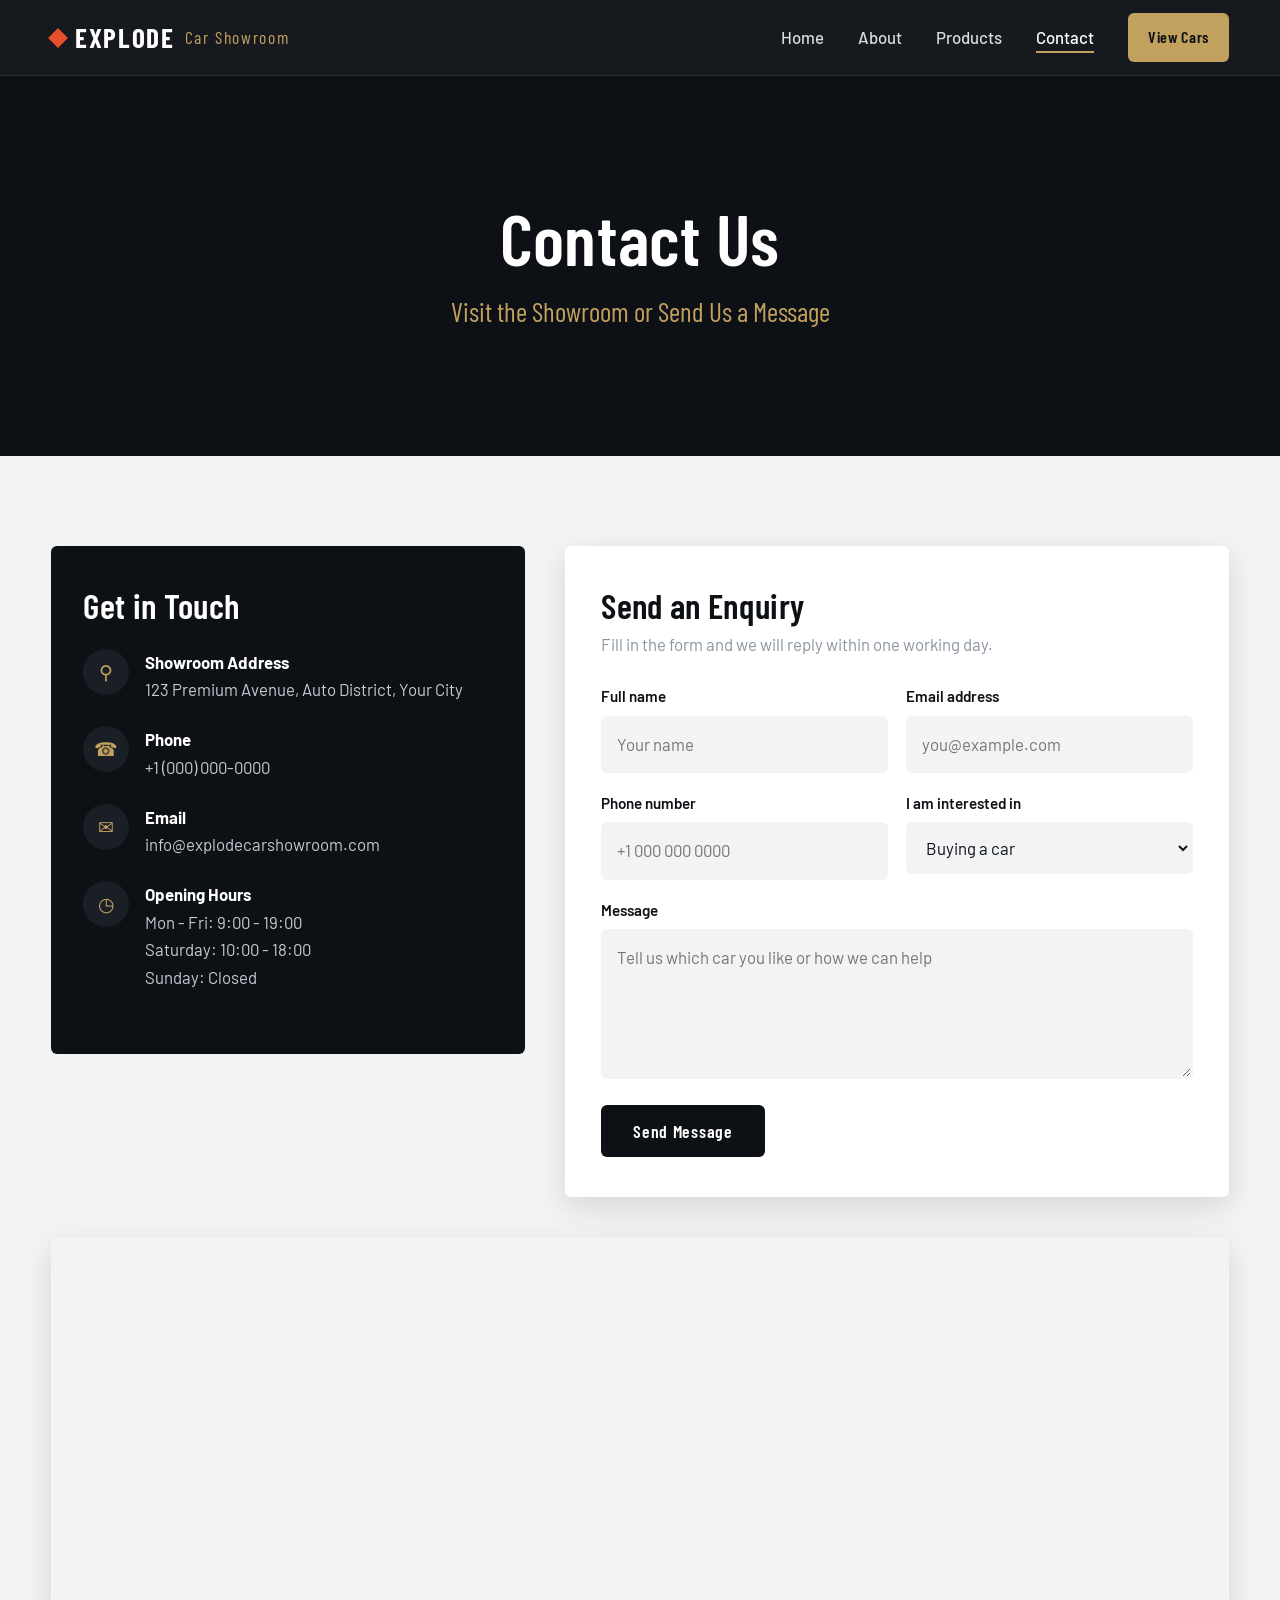
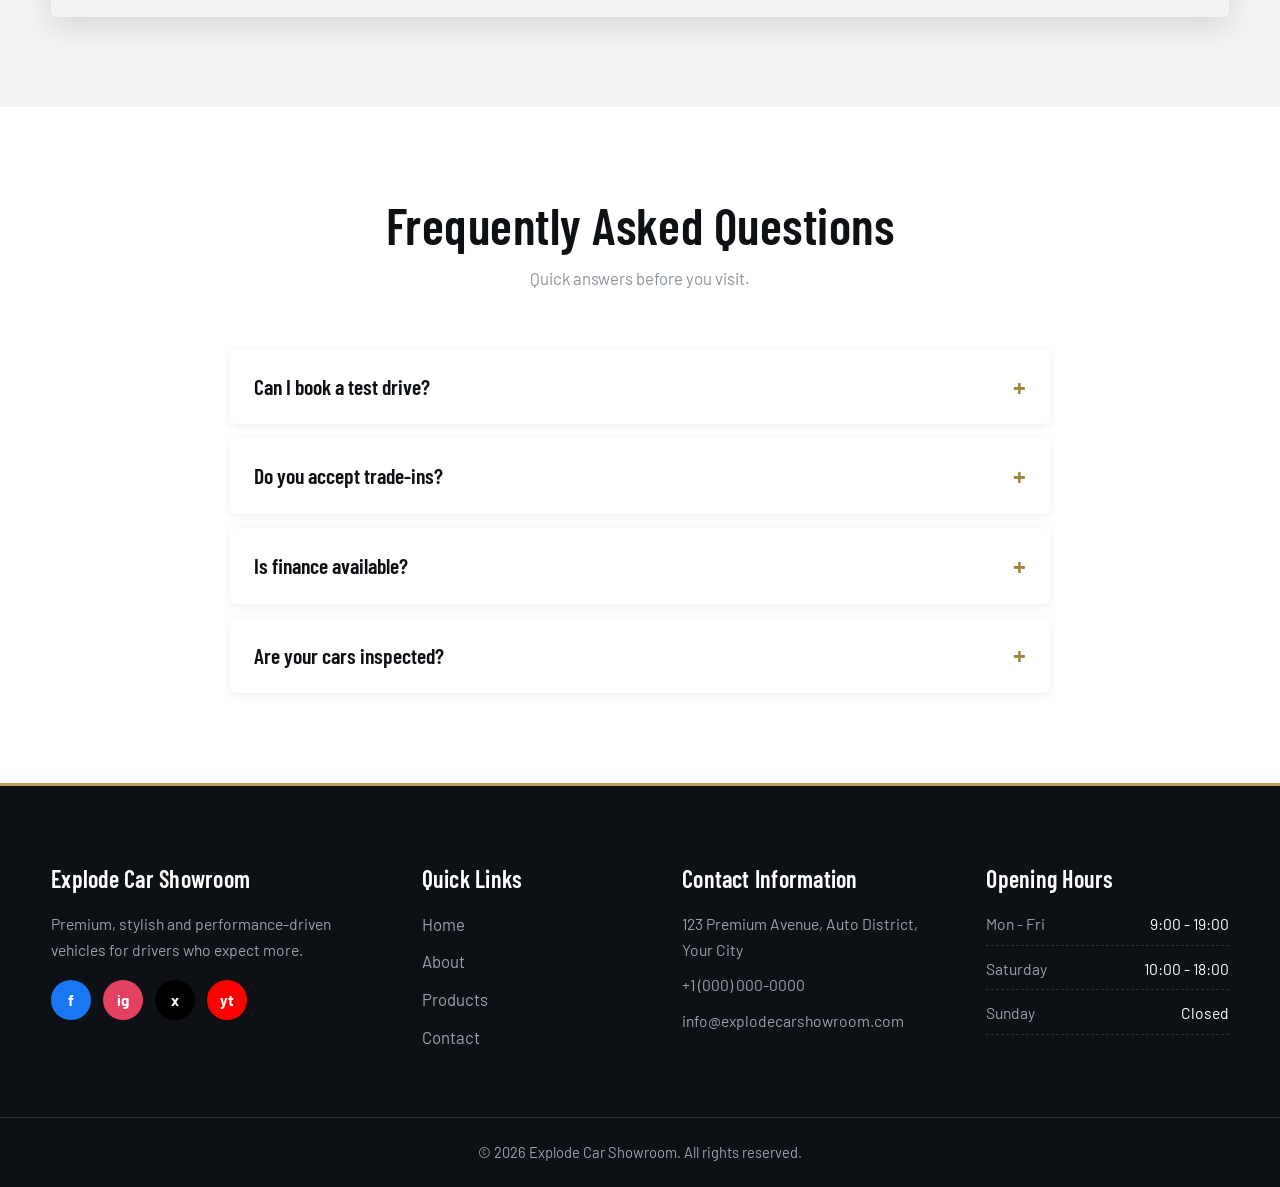
<file: contact.html>
<!DOCTYPE html>
<html lang="en">
<head>
  <meta charset="UTF-8">
  <meta name="viewport" content="width=device-width, initial-scale=1.0">
  <meta name="description" content="Contact Explode Car Showroom - visit us, call us or send an enquiry.">
  <title>Explode Car Showroom | Contact</title>

  <!-- Google Fonts (Barlow Condensed for headings, Barlow for text). If offline, fallback fonts are used. -->
  <link rel="preconnect" href="https://fonts.googleapis.com">
  <link rel="preconnect" href="https://fonts.gstatic.com" crossorigin>
  <link href="https://fonts.googleapis.com/css2?family=Barlow+Condensed:wght@500;600;700&family=Barlow:wght@400;500;600&display=swap" rel="stylesheet">

  <!-- Main stylesheet (shared by all pages) -->
  <link rel="stylesheet" href="style.css">
</head>
<body>

  <!-- ================= HEADER / NAVIGATION ================= -->
  <header class="exp-header">
    <div class="exp-container exp-header-inner">

      <a href="index.html" class="exp-logo" aria-label="Explode Car Showroom home">
        <span class="exp-logo-mark"></span>
        EXPLODE <small>Car Showroom</small>
      </a>

      <!-- CSS-only mobile menu: the checkbox stores open/closed state -->
      <input type="checkbox" id="exp-nav-toggle" class="exp-nav-toggle" aria-label="Toggle navigation menu">
      <label for="exp-nav-toggle" class="exp-burger" aria-hidden="true"><span></span><span></span><span></span></label>

      <nav class="exp-nav" aria-label="Main navigation">
        <ul class="exp-nav-list">
          <li><a href="index.html" class="exp-nav-link">Home</a></li>
          <li><a href="about.html" class="exp-nav-link">About</a></li>
          <li><a href="products.html" class="exp-nav-link">Products</a></li>
          <li><a href="contact.html" class="exp-nav-link exp-active">Contact</a></li>
          <li class="exp-nav-cta"><a href="products.html" class="exp-btn exp-btn-primary exp-btn-small">View Cars</a></li>
        </ul>
      </nav>

    </div>
  </header>

  <main>

    <!-- ================= PAGE HERO ================= -->
    <section class="exp-page-hero exp-hero-contact">
      <div class="exp-container">
        <h1>Contact Us</h1>
        <p>Visit the Showroom or Send Us a Message</p>
      </div>
    </section>

    <!-- ================= CONTACT INFO + FORM ================= -->
    <section class="exp-section exp-section-light">
      <div class="exp-container">
        <div class="exp-contact-layout">

          <!-- Contact details -->
          <aside class="exp-info-card">
            <h2>Get in Touch</h2>
            <div class="exp-info-item">
              <span class="exp-info-icon" aria-hidden="true">&#9906;</span>
              <div><strong>Showroom Address</strong>123 Premium Avenue, Auto District, Your City</div>
            </div>
            <div class="exp-info-item">
              <span class="exp-info-icon" aria-hidden="true">&#9742;</span>
              <div><strong>Phone</strong><a href="tel:+10000000000">+1 (000) 000-0000</a></div>
            </div>
            <div class="exp-info-item">
              <span class="exp-info-icon" aria-hidden="true">&#9993;</span>
              <div><strong>Email</strong><a href="mailto:info@explodecarshowroom.com">info@explodecarshowroom.com</a></div>
            </div>
            <div class="exp-info-item">
              <span class="exp-info-icon" aria-hidden="true">&#9719;</span>
              <div><strong>Opening Hours</strong>Mon - Fri: 9:00 - 19:00<br>Saturday: 10:00 - 18:00<br>Sunday: Closed</div>
            </div>
          </aside>

          <!-- Enquiry form.
               NOTE: without JavaScript or a server, this form cannot send emails by itself.
               Replace the action URL with your form service (e.g. Formspree) or a mailto: link. -->
          <div class="exp-form-card">
            <h2>Send an Enquiry</h2>
            <p>Fill in the form and we will reply within one working day.</p>
            <form action="#" method="post">
              <div class="exp-form-row">
                <div class="exp-field">
                  <label for="exp-name">Full name</label>
                  <input type="text" id="exp-name" name="name" placeholder="Your name" required>
                </div>
                <div class="exp-field">
                  <label for="exp-email">Email address</label>
                  <input type="email" id="exp-email" name="email" placeholder="you@example.com" required>
                </div>
              </div>
              <div class="exp-form-row">
                <div class="exp-field">
                  <label for="exp-phone">Phone number</label>
                  <input type="tel" id="exp-phone" name="phone" placeholder="+1 000 000 0000">
                </div>
                <div class="exp-field">
                  <label for="exp-interest">I am interested in</label>
                  <select id="exp-interest" name="interest">
                    <option>Buying a car</option>
                    <option>Booking a test drive</option>
                    <option>Trading in my car</option>
                    <option>Vehicle inspection</option>
                    <option>Something else</option>
                  </select>
                </div>
              </div>
              <div class="exp-field">
                <label for="exp-message">Message</label>
                <textarea id="exp-message" name="message" placeholder="Tell us which car you like or how we can help" required></textarea>
              </div>
              <button type="submit" class="exp-btn exp-btn-dark">Send Message</button>
            </form>
          </div>

        </div>

        <!-- Map (embedded iframe, no JavaScript on our side). Replace the src with your own Google Maps embed link. -->
        <div class="exp-map">
          <iframe title="Explode Car Showroom location map" loading="lazy"
            src="https://www.google.com/maps/embed?pb=!1m18!1m12!1m3!1d3619.505853395423!2d67.0492892!3d24.880721299999998!2m3!1f0!2f0!3f0!3m2!1i1024!2i768!4f13.1!3m3!1m2!1s0x3eb33ef1053ededb%3A0x520f00bbfa740a11!2sCAR%20WORLD!5e0!3m2!1sen!2s!4v1790866698651!5m2!1sen!2s"></iframe>
        </div>
      </div>
    </section>

    <!-- ================= FAQ ================= -->
    <section class="exp-section">
      <div class="exp-container">
        <div class="exp-heading">
          <h2>Frequently Asked Questions</h2>
          <p>Quick answers before you visit.</p>
        </div>
        <div class="exp-faq">
          <details>
            <summary>Can I book a test drive?</summary>
            <p>Yes. Send us an enquiry or call the showroom and we will arrange a time that suits you.</p>
          </details>
          <details>
            <summary>Do you accept trade-ins?</summary>
            <p>We do. Bring your car to the showroom for a free valuation and we will deduct the value from your next purchase.</p>
          </details>
          <details>
            <summary>Is finance available?</summary>
            <p>Our team can explain flexible payment options and help you choose a plan that fits your budget.</p>
          </details>
          <details>
            <summary>Are your cars inspected?</summary>
            <p>Every vehicle goes through a multi-point inspection and comes with a full history before it is listed.</p>
          </details>
        </div>
      </div>
    </section>

  </main>


  <!-- ================= FOOTER ================= -->
  <footer class="exp-footer">
    <div class="exp-container">
      <div class="exp-footer-grid">

        <div>
          <h3>Explode Car Showroom</h3>
          <p>Premium, stylish and performance-driven vehicles for drivers who expect more.</p>
          <div class="exp-social">
            <a href="#" aria-label="Facebook">f</a>
            <a href="#" aria-label="Instagram">ig</a>
            <a href="#" aria-label="X (Twitter)">x</a>
            <a href="#" aria-label="YouTube">yt</a>
          </div>
        </div>

        <div>
          <h3>Quick Links</h3>
          <ul class="exp-footer-links">
            <li><a href="index.html">Home</a></li>
            <li><a href="about.html">About</a></li>
            <li><a href="products.html">Products</a></li>
            <li><a href="contact.html">Contact</a></li>
          </ul>
        </div>

        <div>
          <h3>Contact Information</h3>
          <ul class="exp-footer-contact">
            <li>123 Premium Avenue, Auto District, Your City</li>
            <li><a href="tel:+10000000000">+1 (000) 000-0000</a></li>
            <li><a href="mailto:info@explodecarshowroom.com">info@explodecarshowroom.com</a></li>
          </ul>
        </div>

        <div>
          <h3>Opening Hours</h3>
          <ul class="exp-hours">
            <li><span>Mon - Fri</span><span>9:00 - 19:00</span></li>
            <li><span>Saturday</span><span>10:00 - 18:00</span></li>
            <li><span>Sunday</span><span>Closed</span></li>
          </ul>
        </div>

      </div>
    </div>
    <div class="exp-copyright">
      <div class="exp-container">&copy; 2026 Explode Car Showroom. All rights reserved.</div>
    </div>
  </footer>

</body>
</html>
</file>
<file: style.css>
/* =====================================================
   EXPLODE CAR SHOWROOM - MAIN STYLESHEET (style.css)
   Linked from: index.html, about.html, products.html, contact.html
   All class names start with "exp-" to avoid conflicts.

   TABLE OF CONTENTS
   01. Variables & Reset
   02. Base Elements & Utilities
   03. Buttons
   04. Header & CSS-only Mobile Menu
   05. Hero (Home)
   06. Page Hero (About / Products / Contact)
   07. Section Headings
   08. Feature Cards
   09. Car Cards
   10. Category Cards
   11. Split Layout (About preview / Story)
   12. Service Cards
   13. Testimonials
   14. Call To Action
   15. Stats & Values (About)
   16. Gallery (About)
   17. Products Page Filter
   18. Contact Page (info, form, map, FAQ)
   19. Footer
   20. Animations
   21. Responsive Breakpoints
   ===================================================== */


/* ---------- 01. VARIABLES & RESET ---------- */
:root {
  /* Colours - change these to re-theme the whole website */
  --exp-ink: #0d1014;          /* main dark background */
  --exp-graphite: #1a1f26;     /* cards on dark sections */
  --exp-steel: #2a313b;        /* borders on dark sections */
  --exp-bone: #f2f3f5;         /* light section background */
  --exp-white: #ffffff;
  --exp-text: #3a414b;         /* body text on light sections */
  --exp-muted: #8b94a1;        /* secondary text */
  --exp-brass: #c2a15f;        /* main accent (luxury) */
  --exp-brass-dark: #a3843f;
  --exp-ember: #e8502c;        /* used only for the logo mark */

  /* Fonts */
  --exp-font-head: "Barlow Condensed", "Arial Narrow", Arial, sans-serif;
  --exp-font-body: "Barlow", "Segoe UI", Arial, sans-serif;

  /* Layout */
  --exp-radius: 6px;
  --exp-shadow: 0 10px 30px rgba(13, 16, 20, 0.12);
  --exp-header-h: 76px;
}

*, *::before, *::after { box-sizing: border-box; margin: 0; padding: 0; }
html { scroll-behavior: smooth; }


/* ---------- 02. BASE ELEMENTS & UTILITIES ---------- */
body {
  font-family: var(--exp-font-body);
  font-size: 1.05rem;
  line-height: 1.65;
  color: var(--exp-text);
  background: var(--exp-white);
  -webkit-font-smoothing: antialiased;
}
img { max-width: 100%; display: block; }
a { color: inherit; text-decoration: none; }
ul { list-style: none; }

h1, h2, h3, h4 {
  font-family: var(--exp-font-head);
  font-weight: 600;
  line-height: 1.1;
  color: var(--exp-ink);
  letter-spacing: 0.01em;
}

/* Visible keyboard focus for accessibility */
a:focus-visible, button:focus-visible, input:focus-visible,
select:focus-visible, textarea:focus-visible, label:focus-visible,
summary:focus-visible {
  outline: 3px solid var(--exp-brass);
  outline-offset: 3px;
}

.exp-container { width: min(1180px, 92%); margin-inline: auto; }
.exp-section { padding: 90px 0; }
.exp-section-light { background: var(--exp-bone); }
.exp-section-dark { background: var(--exp-ink); color: #c5cbd3; }
.exp-section-dark h2, .exp-section-dark h3 { color: var(--exp-white); }

/* Placeholder colour shows while images load (or if one fails) */
.exp-img-box { background: var(--exp-steel); overflow: hidden; }


/* ---------- 03. BUTTONS ---------- */
.exp-btn {
  display: inline-block;
  padding: 13px 30px;
  font-family: var(--exp-font-head);
  font-size: 1.1rem;
  font-weight: 600;
  letter-spacing: 0.04em;
  border: 2px solid transparent;
  border-radius: var(--exp-radius);
  cursor: pointer;
  transition: background 0.3s, color 0.3s, border-color 0.3s, transform 0.3s;
}
.exp-btn:hover { transform: translateY(-3px); }
.exp-btn-primary { background: var(--exp-brass); color: var(--exp-ink); }
.exp-btn-primary:hover { background: var(--exp-white); }
.exp-btn-outline { border-color: var(--exp-white); color: var(--exp-white); }
.exp-btn-outline:hover { background: var(--exp-white); color: var(--exp-ink); }
.exp-btn-dark { background: var(--exp-ink); color: var(--exp-white); }
.exp-btn-dark:hover { background: var(--exp-brass); color: var(--exp-ink); }
.exp-btn-small { padding: 9px 18px; font-size: 1rem; }
.exp-btn-line { border-color: var(--exp-ink); color: var(--exp-ink); }
.exp-btn-line:hover { background: var(--exp-ink); color: var(--exp-white); }


/* ---------- 04. HEADER & CSS-ONLY MOBILE MENU ---------- */
/* The mobile menu uses a hidden checkbox + label ("checkbox hack"),
   so no JavaScript is needed. */
.exp-header {
  position: sticky;
  top: 0;
  z-index: 1000;
  height: var(--exp-header-h);
  background: rgba(13, 16, 20, 0.96);
  border-bottom: 1px solid var(--exp-steel);
}
.exp-header-inner {
  height: 100%;
  display: flex;
  align-items: center;
  justify-content: space-between;
}
.exp-logo {
  display: flex;
  align-items: center;
  gap: 10px;
  font-family: var(--exp-font-head);
  font-size: 1.7rem;
  font-weight: 700;
  letter-spacing: 0.06em;
  color: var(--exp-white);
}
.exp-logo-mark {
  width: 14px;
  height: 14px;
  background: var(--exp-ember);
  transform: rotate(45deg);       /* small diamond "spark" */
  transition: transform 0.5s;
}
.exp-logo:hover .exp-logo-mark { transform: rotate(225deg) scale(1.2); }
.exp-logo small {
  font-weight: 400;
  color: var(--exp-brass);
  font-size: 1.1rem;
}

.exp-nav-toggle { display: none; }    /* hidden checkbox */
.exp-burger { display: none; }        /* hamburger icon (mobile only) */

.exp-nav-list { display: flex; align-items: center; gap: 34px; }
.exp-nav-link {
  position: relative;
  color: #d7dce3;
  font-weight: 500;
  padding: 6px 0;
  transition: color 0.3s;
}
.exp-nav-link::after {                /* animated underline */
  content: "";
  position: absolute;
  left: 0; bottom: 0;
  width: 0; height: 2px;
  background: var(--exp-brass);
  transition: width 0.3s;
}
.exp-nav-link:hover, .exp-nav-link.exp-active { color: var(--exp-white); }
.exp-nav-link:hover::after, .exp-nav-link.exp-active::after { width: 100%; }


/* ---------- 05. HERO (HOME) ---------- */
.exp-hero {
  position: relative;
  min-height: calc(100vh - var(--exp-header-h));
  display: flex;
  align-items: center;
  background:
    linear-gradient(100deg, rgba(13,16,20,0.92) 15%, rgba(13,16,20,0.35) 100%),
    url("https://images.unsplash.com/photo-1503376780353-7e6692767b70?auto=format&fit=crop&w=1800&q=80")
    center / cover no-repeat;
  background-color: var(--exp-ink);
  color: var(--exp-white);
}
.exp-hero-content { max-width: 700px; padding: 60px 0; }
.exp-hero-title {
  font-size: clamp(3rem, 8vw, 6rem);
  font-weight: 700;
  color: var(--exp-white);
  letter-spacing: 0.03em;
  line-height: 1;
  margin-bottom: 18px;
}
.exp-hero-sub {
  font-family: var(--exp-font-head);
  font-size: clamp(1.4rem, 3vw, 2rem);
  color: var(--exp-brass);
  margin-bottom: 18px;
}
.exp-hero-text { font-size: 1.15rem; max-width: 540px; color: #d2d7de; margin-bottom: 34px; }
.exp-hero-buttons { display: flex; flex-wrap: wrap; gap: 16px; }


/* ---------- 06. PAGE HERO (About / Products / Contact) ---------- */
.exp-page-hero {
  min-height: 380px;
  display: flex;
  align-items: center;
  text-align: center;
  color: var(--exp-white);
  background-color: var(--exp-ink);
  background-size: cover;
  background-position: center;
}
.exp-page-hero h1 { color: var(--exp-white); font-size: clamp(2.5rem, 6vw, 4.5rem); margin-bottom: 12px; }
.exp-page-hero p { font-family: var(--exp-font-head); font-size: clamp(1.2rem, 2.6vw, 1.7rem); color: var(--exp-brass); }

.exp-hero-about {
  background-image:
    linear-gradient(rgba(13,16,20,0.72), rgba(13,16,20,0.82)),
    url("https://images.unsplash.com/photo-1492144534655-ae79c964c9d7?auto=format&fit=crop&w=1800&q=80");
}
.exp-hero-products {
  background-image:
    linear-gradient(rgba(13,16,20,0.72), rgba(13,16,20,0.82)),
    url("https://images.unsplash.com/photo-1583121274602-3e2820c69888?auto=format&fit=crop&w=1800&q=80");
}
.exp-hero-contact {
  background-image:
    linear-gradient(rgba(13,16,20,0.72), rgba(13,16,20,0.82)),
    url("https://images.unsplash.com/photo-1552519507-da3b142c6e3d?auto=format&fit=crop&w=1800&q=80");
}


/* ---------- 07. SECTION HEADINGS ---------- */
.exp-heading { max-width: 640px; margin: 0 auto 56px; text-align: center; }
.exp-heading h2 { font-size: clamp(2.1rem, 4.5vw, 3.2rem); margin-bottom: 12px; }
.exp-heading p { color: var(--exp-muted); }
.exp-section-dark .exp-heading p { color: #98a1ad; }


/* ---------- 08. FEATURE CARDS (Why Choose Us / Why Explode / Values) ---------- */
.exp-grid-4 { display: grid; grid-template-columns: repeat(4, 1fr); gap: 24px; }
.exp-grid-3 { display: grid; grid-template-columns: repeat(3, 1fr); gap: 24px; }

.exp-feature-card {
  padding: 36px 28px;
  background: var(--exp-white);
  border: 1px solid #e1e4e8;
  border-top: 3px solid var(--exp-brass);
  border-radius: var(--exp-radius);
  transition: transform 0.35s, box-shadow 0.35s;
}
.exp-feature-card:hover { transform: translateY(-8px); box-shadow: var(--exp-shadow); }
.exp-feature-icon {
  width: 60px; height: 60px;
  display: grid; place-items: center;
  margin-bottom: 20px;
  font-size: 1.7rem;
  background: var(--exp-ink);
  color: var(--exp-brass);
  border-radius: 50%;
  transition: transform 0.4s;
}
.exp-feature-card:hover .exp-feature-icon { transform: rotateY(360deg); }
.exp-feature-card h3 { font-size: 1.6rem; margin-bottom: 8px; }
.exp-feature-card p { font-size: 1rem; }


/* ---------- 09. CAR CARDS ---------- */
.exp-car-grid { display: grid; grid-template-columns: repeat(3, 1fr); gap: 28px; }
.exp-car-card {
  display: flex;
  flex-direction: column;
  background: var(--exp-white);
  border-radius: var(--exp-radius);
  overflow: hidden;
  box-shadow: 0 4px 16px rgba(13,16,20,0.08);
  transition: transform 0.35s, box-shadow 0.35s;
}
.exp-car-card:hover { transform: translateY(-8px); box-shadow: var(--exp-shadow); }
.exp-car-photo { position: relative; aspect-ratio: 3 / 2; }
.exp-car-photo img { width: 100%; height: 100%; object-fit: cover; transition: transform 0.6s; }
.exp-car-card:hover .exp-car-photo img { transform: scale(1.08); }
.exp-car-year {
  position: absolute; top: 14px; left: 14px;
  padding: 3px 12px;
  font-weight: 600; font-size: 0.9rem;
  background: var(--exp-ink); color: var(--exp-brass);
  border-radius: 40px;
}
.exp-car-body { display: flex; flex-direction: column; flex: 1; padding: 24px; }
.exp-car-brand { font-weight: 600; font-size: 0.95rem; color: var(--exp-brass-dark); }
.exp-car-model { font-size: 1.8rem; margin: 2px 0 8px; }
.exp-car-desc { font-size: 0.98rem; margin-bottom: 16px; }
.exp-car-specs {
  display: grid; grid-template-columns: 1fr 1fr; gap: 6px 14px;
  margin-bottom: 18px; padding: 14px 0;
  border-top: 1px solid #e3e6ea; border-bottom: 1px solid #e3e6ea;
  font-size: 0.92rem;
}
.exp-car-specs dt { color: var(--exp-muted); }
.exp-car-specs dd { color: var(--exp-ink); font-weight: 600; }
.exp-car-foot { margin-top: auto; }
.exp-car-price {
  font-family: var(--exp-font-head);
  font-size: 1.9rem; font-weight: 700;
  color: var(--exp-ink);
  margin-bottom: 14px;
}
.exp-car-actions { display: flex; flex-wrap: wrap; gap: 10px; }


/* ---------- 10. CATEGORY CARDS ---------- */
.exp-cat-grid { display: grid; grid-template-columns: repeat(5, 1fr); gap: 24px; }
.exp-cat-card {
  position: relative;
  min-height: 380px;
  display: flex; flex-direction: column; justify-content: flex-end;
  padding: 28px;
  overflow: hidden;
  border-radius: var(--exp-radius);
  background: var(--exp-ink);
  color: var(--exp-white);
}
.exp-cat-card img {
  position: absolute; inset: 0;
  width: 100%; height: 100%; object-fit: cover;
  transition: transform 0.7s;
}
.exp-cat-card::before {              /* dark gradient so text stays readable */
  content: ""; position: absolute; inset: 0; z-index: 1;
  background: linear-gradient(to top, rgba(13,16,20,0.95) 10%, rgba(13,16,20,0.1) 70%);
}
.exp-cat-card:hover img { transform: scale(1.1); }
.exp-cat-card h3, .exp-cat-card .exp-btn { position: relative; z-index: 2; }
.exp-cat-card h3 { color: var(--exp-white); font-size: 2rem; margin-bottom: 14px; }
.exp-cat-card .exp-btn { align-self: flex-start; }


/* ---------- 11. SPLIT LAYOUT (About preview / Our Story) ---------- */
.exp-split { display: grid; grid-template-columns: 1fr 1fr; gap: 60px; align-items: center; }
.exp-split-img { border-radius: var(--exp-radius); aspect-ratio: 4 / 3; box-shadow: var(--exp-shadow); }
.exp-split-img img { width: 100%; height: 100%; object-fit: cover; transition: transform 0.7s; }
.exp-split-img:hover img { transform: scale(1.06); }
.exp-split-text h2 { font-size: clamp(2.1rem, 4.5vw, 3.1rem); margin-bottom: 18px; }
.exp-split-text p { margin-bottom: 16px; }
.exp-check-list { margin: 22px 0 30px; display: grid; gap: 10px; }
.exp-check-list li { position: relative; padding-left: 34px; font-weight: 500; color: var(--exp-ink); }
.exp-check-list li::before {
  content: "\2713";
  position: absolute; left: 0; top: 1px;
  width: 24px; height: 24px;
  display: grid; place-items: center;
  font-size: 0.85rem;
  background: var(--exp-brass); color: var(--exp-ink);
  border-radius: 50%;
}
.exp-split-reverse .exp-split-img { order: 2; }

/* Mission / Vision panels */
.exp-panel {
  padding: 48px 40px;
  border-radius: var(--exp-radius);
  background: var(--exp-graphite);
  border-left: 4px solid var(--exp-brass);
}
.exp-panel h2 { font-size: 2.4rem; margin-bottom: 14px; }
.exp-panel-light { background: var(--exp-white); border-left-color: var(--exp-ink); box-shadow: var(--exp-shadow); }
.exp-grid-2 { display: grid; grid-template-columns: 1fr 1fr; gap: 28px; }


/* ---------- 12. SERVICE CARDS ---------- */
.exp-service-card {
  padding: 34px 26px;
  background: var(--exp-graphite);
  border: 1px solid var(--exp-steel);
  border-radius: var(--exp-radius);
  transition: transform 0.35s, border-color 0.35s;
}
.exp-service-card:hover { transform: translateY(-8px); border-color: var(--exp-brass); }
.exp-service-icon { font-size: 2.2rem; margin-bottom: 14px; color: var(--exp-brass); }
.exp-service-card h3 { font-size: 1.55rem; margin-bottom: 8px; }
.exp-service-card p { font-size: 0.98rem; color: #a9b1bc; }


/* ---------- 13. TESTIMONIALS ---------- */
.exp-quote-card {
  position: relative;
  padding: 40px 30px 30px;
  background: var(--exp-white);
  border-radius: var(--exp-radius);
  box-shadow: 0 4px 16px rgba(13,16,20,0.08);
  transition: transform 0.35s, box-shadow 0.35s;
}
.exp-quote-card:hover { transform: translateY(-6px); box-shadow: var(--exp-shadow); }
.exp-quote-card::before {
  content: "\201C";
  position: absolute; top: 4px; left: 22px;
  font-family: Georgia, serif;
  font-size: 5rem; line-height: 1;
  color: var(--exp-brass);
}
.exp-stars { color: var(--exp-brass); letter-spacing: 3px; margin-bottom: 10px; }
.exp-quote-card p { margin-bottom: 22px; font-style: italic; }
.exp-quote-person { display: flex; align-items: center; gap: 14px; }
.exp-avatar {
  width: 48px; height: 48px;
  display: grid; place-items: center;
  font-family: var(--exp-font-head); font-size: 1.3rem; font-weight: 700;
  background: var(--exp-ink); color: var(--exp-brass);
  border-radius: 50%;
}
.exp-quote-person strong { display: block; color: var(--exp-ink); line-height: 1.2; }
.exp-quote-person span { font-size: 0.9rem; color: var(--exp-muted); }


/* ---------- 14. CALL TO ACTION ---------- */
.exp-cta {
  padding: 100px 0;
  text-align: center;
  color: #c5cbd3;
  background:
    linear-gradient(rgba(13,16,20,0.9), rgba(13,16,20,0.9)),
    url("https://images.unsplash.com/photo-1544636331-e26879cd4d9b?auto=format&fit=crop&w=1800&q=80")
    center / cover fixed;
  background-color: var(--exp-ink);
}
.exp-cta h2 { color: var(--exp-white); font-size: clamp(2.2rem, 5vw, 3.6rem); margin-bottom: 14px; }
.exp-cta p { max-width: 520px; margin: 0 auto 30px; }


/* ---------- 15. STATS & VALUES (About page) ---------- */
.exp-stat-box {
  padding: 40px 20px;
  text-align: center;
  background: var(--exp-graphite);
  border: 1px solid var(--exp-steel);
  border-bottom: 3px solid var(--exp-brass);
  border-radius: var(--exp-radius);
  transition: transform 0.35s;
}
.exp-stat-box:hover { transform: translateY(-6px); }
.exp-stat-number {
  display: block;
  font-family: var(--exp-font-head);
  font-size: clamp(3rem, 6vw, 4.2rem);
  font-weight: 700;
  line-height: 1;
  color: var(--exp-brass);
  margin-bottom: 8px;
}
.exp-stat-label { color: #c5cbd3; font-weight: 500; }


/* ---------- 16. GALLERY (About page) ---------- */
/* Some images span 2 columns/rows for a "masonry" look */
.exp-gallery { display: grid; grid-template-columns: repeat(4, 1fr); grid-auto-rows: 230px; gap: 14px; }
.exp-gallery-item { position: relative; overflow: hidden; border-radius: var(--exp-radius); }
.exp-gallery-item img { width: 100%; height: 100%; object-fit: cover; transition: transform 0.7s; }
.exp-gallery-item:hover img { transform: scale(1.12); }
.exp-gallery-item figcaption {
  position: absolute; left: 0; right: 0; bottom: 0;
  padding: 30px 16px 12px;
  color: var(--exp-white); font-weight: 500;
  background: linear-gradient(to top, rgba(13,16,20,0.9), transparent);
  transform: translateY(100%);
  transition: transform 0.4s;
}
.exp-gallery-item:hover figcaption { transform: translateY(0); }
.exp-gallery-wide { grid-column: span 2; }
.exp-gallery-tall { grid-row: span 2; }


/* ---------- 17. PRODUCTS PAGE FILTER (pure CSS) ---------- */
/* Hidden radio buttons + labels act as category buttons.
   When one radio is :checked, the cars in other categories are hidden
   using the general sibling selector (~). No JavaScript needed. */
.exp-filter-radio { position: absolute; opacity: 0; pointer-events: none; }
.exp-filter-bar { display: flex; flex-wrap: wrap; justify-content: center; gap: 12px; margin-bottom: 48px; }
.exp-filter-btn {
  padding: 11px 28px;
  font-family: var(--exp-font-head); font-size: 1.15rem; font-weight: 600; letter-spacing: 0.03em;
  color: var(--exp-ink);
  background: var(--exp-white);
  border: 2px solid var(--exp-ink);
  border-radius: 40px;
  cursor: pointer;
  transition: background 0.3s, color 0.3s, transform 0.3s;
}
.exp-filter-btn:hover { transform: translateY(-3px); background: var(--exp-brass); border-color: var(--exp-brass); }

/* Highlight the active button */
#exp-f-all:checked ~ .exp-filter-bar label[for="exp-f-all"],
#exp-f-luxury:checked ~ .exp-filter-bar label[for="exp-f-luxury"],
#exp-f-suv:checked ~ .exp-filter-bar label[for="exp-f-suv"],
#exp-f-sports:checked ~ .exp-filter-bar label[for="exp-f-sports"],
#exp-f-sedan:checked ~ .exp-filter-bar label[for="exp-f-sedan"] {
  background: var(--exp-ink); color: var(--exp-brass); border-color: var(--exp-ink);
}
/* Keyboard focus ring on the active label */
.exp-filter-radio:focus-visible ~ .exp-filter-bar .exp-filter-btn { outline-offset: 3px; }

/* Hide cars that do not match the selected category */
#exp-f-luxury:checked ~ .exp-car-grid .exp-car-card:not(.exp-cat-luxury),
#exp-f-suv:checked    ~ .exp-car-grid .exp-car-card:not(.exp-cat-suv),
#exp-f-sports:checked ~ .exp-car-grid .exp-car-card:not(.exp-cat-sports),
#exp-f-sedan:checked  ~ .exp-car-grid .exp-car-card:not(.exp-cat-sedan) { display: none; }

.exp-note { text-align: center; margin-top: 40px; color: var(--exp-muted); font-size: 0.95rem; }


/* ---------- 18. CONTACT PAGE ---------- */
.exp-contact-layout { display: grid; grid-template-columns: 1fr 1.4fr; gap: 40px; align-items: start; }
.exp-info-card {
  padding: 40px 32px;
  background: var(--exp-ink);
  color: #c5cbd3;
  border-radius: var(--exp-radius);
}
.exp-info-card h2 { color: var(--exp-white); font-size: 2.2rem; margin-bottom: 24px; }
.exp-info-item { display: flex; gap: 16px; margin-bottom: 22px; }
.exp-info-icon {
  flex: 0 0 46px; height: 46px;
  display: grid; place-items: center;
  font-size: 1.2rem;
  background: var(--exp-graphite); color: var(--exp-brass);
  border-radius: 50%;
}
.exp-info-item strong { display: block; color: var(--exp-white); }

.exp-form-card {
  padding: 40px 36px;
  background: var(--exp-white);
  border-radius: var(--exp-radius);
  box-shadow: var(--exp-shadow);
}
.exp-form-card h2 { font-size: 2.2rem; margin-bottom: 6px; }
.exp-form-card > p { margin-bottom: 26px; color: var(--exp-muted); }
.exp-form-row { display: grid; grid-template-columns: 1fr 1fr; gap: 18px; }
.exp-field { margin-bottom: 18px; }
.exp-field label { display: block; margin-bottom: 6px; font-weight: 600; color: var(--exp-ink); font-size: 0.95rem; }
.exp-field input, .exp-field select, .exp-field textarea {
  width: 100%;
  padding: 13px 14px;
  font: inherit;
  color: var(--exp-ink);
  background: var(--exp-bone);
  border: 2px solid transparent;
  border-radius: var(--exp-radius);
  transition: border-color 0.3s, background 0.3s;
}
.exp-field textarea { min-height: 150px; resize: vertical; }
.exp-field input:focus, .exp-field select:focus, .exp-field textarea:focus {
  outline: none; background: var(--exp-white); border-color: var(--exp-brass);
}
/* Red border only after the user typed something invalid */
.exp-field input:not(:placeholder-shown):invalid { border-color: #c0392b; }

.exp-map { margin-top: 40px; border-radius: var(--exp-radius); overflow: hidden; box-shadow: var(--exp-shadow); }
.exp-map iframe { width: 100%; height: 380px; border: 0; display: block; }

/* FAQ using <details> - opens and closes without JavaScript */
.exp-faq { max-width: 820px; margin: 0 auto; display: grid; gap: 14px; }
.exp-faq details { background: var(--exp-white); border-radius: var(--exp-radius); box-shadow: 0 2px 10px rgba(13,16,20,0.07); }
.exp-faq summary {
  position: relative;
  padding: 20px 56px 20px 24px;
  cursor: pointer; list-style: none;
  font-family: var(--exp-font-head); font-size: 1.35rem; font-weight: 600; color: var(--exp-ink);
}
.exp-faq summary::-webkit-details-marker { display: none; }
.exp-faq summary::after {
  content: "+";
  position: absolute; right: 24px; top: 50%;
  transform: translateY(-50%);
  font-size: 1.8rem; color: var(--exp-brass-dark);
  transition: transform 0.3s;
}
.exp-faq details[open] summary::after { content: "\2212"; }
.exp-faq details p { padding: 0 24px 22px; }


/* ---------- 19. FOOTER ---------- */
.exp-footer { background: var(--exp-ink); color: #98a1ad; padding: 80px 0 0; border-top: 3px solid var(--exp-brass); }
.exp-footer-grid { display: grid; grid-template-columns: 1.5fr 1fr 1.2fr 1.1fr; gap: 40px; padding-bottom: 56px; }
.exp-footer h3 { color: var(--exp-white); font-size: 1.5rem; margin-bottom: 18px; }
.exp-footer p { font-size: 0.98rem; margin-bottom: 14px; }
.exp-footer-links li { margin-bottom: 10px; }
.exp-footer-links a, .exp-footer-contact a { transition: color 0.3s, padding-left 0.3s; }
.exp-footer-links a:hover { color: var(--exp-brass); padding-left: 6px; }
.exp-footer-contact a:hover { color: var(--exp-brass); }
.exp-footer-contact li, .exp-hours li { margin-bottom: 10px; font-size: 0.98rem; }
.exp-hours li { display: flex; justify-content: space-between; gap: 12px; border-bottom: 1px dashed var(--exp-steel); padding-bottom: 8px; }
.exp-hours span:last-child { color: var(--exp-white); }
.exp-social { display: flex; gap: 10px; margin-top: 18px; }
.exp-social {
    display: flex;
    gap: 12px;
}

.exp-social a {
    width: 40px;
    height: 40px;
    display: flex;
    align-items: center;
    justify-content: center;
    border-radius: 50%;
    text-decoration: none;
    color: white;
    font-weight: 700;
    font-size: 15px;
    transition: 0.3s ease;
}

/* Facebook */
.exp-social a:nth-child(1) {
    background: #1877F2;
}

/* Instagram */
.exp-social a:nth-child(2) {
    background: #E4405F;
}

/* X / Twitter */
.exp-social a:nth-child(3) {
    background: #000000;
}

/* YouTube */
.exp-social a:nth-child(4) {
    background: #FF0000;
}

/* Hover */
.exp-social a:hover {
    transform: translateY(-4px);
    opacity: 0.85;
}
.exp-social a:hover { background: var(--exp-brass); color: var(--exp-ink); transform: translateY(-4px); }
.exp-copyright { padding: 22px 0; text-align: center; font-size: 0.92rem; border-top: 1px solid var(--exp-steel); }


/* ---------- 20. ANIMATIONS ---------- */
/* One orchestrated entrance: the hero content slides in once on page load */
@keyframes exp-rise {
  from { opacity: 0; transform: translateY(36px); }
  to   { opacity: 1; transform: translateY(0); }
}
.exp-hero-content > *, .exp-page-hero .exp-container > * {
  animation: exp-rise 0.9s cubic-bezier(0.2, 0.7, 0.2, 1) both;
}
.exp-hero-content > :nth-child(2), .exp-page-hero .exp-container > :nth-child(2) { animation-delay: 0.15s; }
.exp-hero-content > :nth-child(3) { animation-delay: 0.3s; }
.exp-hero-content > :nth-child(4) { animation-delay: 0.45s; }

/* Respect people who prefer less motion */
@media (prefers-reduced-motion: reduce) {
  *, *::before, *::after {
    animation-duration: 0.01ms !important;
    animation-delay: 0s !important;
    transition-duration: 0.01ms !important;
    scroll-behavior: auto !important;
  }
}


/* ---------- 21. RESPONSIVE BREAKPOINTS ---------- */

/* Large tablets / small laptops */
@media (max-width: 1024px) {
  .exp-grid-4, .exp-cat-grid { grid-template-columns: repeat(2, 1fr); }
  .exp-car-grid, .exp-grid-3 { grid-template-columns: repeat(2, 1fr); }
  .exp-footer-grid { grid-template-columns: 1fr 1fr; }
  .exp-gallery { grid-template-columns: repeat(3, 1fr); }
  .exp-contact-layout { grid-template-columns: 1fr; }
  .exp-nav-list { gap: 22px; }
}

/* Tablets and phones: switch to the CSS-only hamburger menu */
@media (max-width: 860px) {
  .exp-burger {
    display: flex; flex-direction: column; justify-content: center; gap: 6px;
    width: 46px; height: 46px; padding: 11px;
    cursor: pointer;
  }
  .exp-burger span { display: block; height: 3px; background: var(--exp-white); border-radius: 3px; transition: transform 0.3s, opacity 0.3s; }

  /* Menu panel drops down under the header */
  .exp-nav {
    position: absolute;
    top: var(--exp-header-h); left: 0; right: 0;
    max-height: 0; overflow: hidden;
    background: var(--exp-ink);
    border-bottom: 1px solid var(--exp-steel);
    transition: max-height 0.4s ease;
  }
  .exp-nav-list { flex-direction: column; align-items: stretch; gap: 0; padding: 8px 4% 24px; }
  .exp-nav-list li { border-bottom: 1px solid var(--exp-steel); }
  .exp-nav-link { display: block; padding: 16px 0; }
  .exp-nav-link::after { display: none; }
  .exp-nav-list .exp-nav-cta { border-bottom: 0; padding-top: 20px; }
  .exp-nav-list .exp-nav-cta .exp-btn { display: block; text-align: center; }

  /* Checked checkbox = open menu + hamburger turns into an X */
  .exp-nav-toggle:checked ~ .exp-nav { max-height: 440px; }
  .exp-nav-toggle:checked ~ .exp-burger span:nth-child(1) { transform: translateY(9px) rotate(45deg); }
  .exp-nav-toggle:checked ~ .exp-burger span:nth-child(2) { opacity: 0; }
  .exp-nav-toggle:checked ~ .exp-burger span:nth-child(3) { transform: translateY(-9px) rotate(-45deg); }

  .exp-split { grid-template-columns: 1fr; gap: 36px; }
  .exp-split-reverse .exp-split-img { order: 0; }
  .exp-grid-2 { grid-template-columns: 1fr; }
  .exp-section { padding: 70px 0; }
}

/* Phones */
@media (max-width: 640px) {
  .exp-grid-4, .exp-grid-3, .exp-cat-grid, .exp-car-grid { grid-template-columns: 1fr; }
  .exp-gallery { grid-template-columns: repeat(2, 1fr); grid-auto-rows: 170px; }
  .exp-gallery-wide { grid-column: span 2; }
  .exp-footer-grid { grid-template-columns: 1fr; }
  .exp-form-row { grid-template-columns: 1fr; gap: 0; }
  .exp-form-card, .exp-info-card, .exp-panel { padding: 30px 22px; }
  .exp-cat-card { min-height: 300px; }
  .exp-hero-buttons .exp-btn { flex: 1 1 100%; text-align: center; }
  .exp-cta { background-attachment: scroll; }   /* fixed backgrounds are janky on phones */
  .exp-filter-btn { padding: 9px 20px; }
}
</file>
